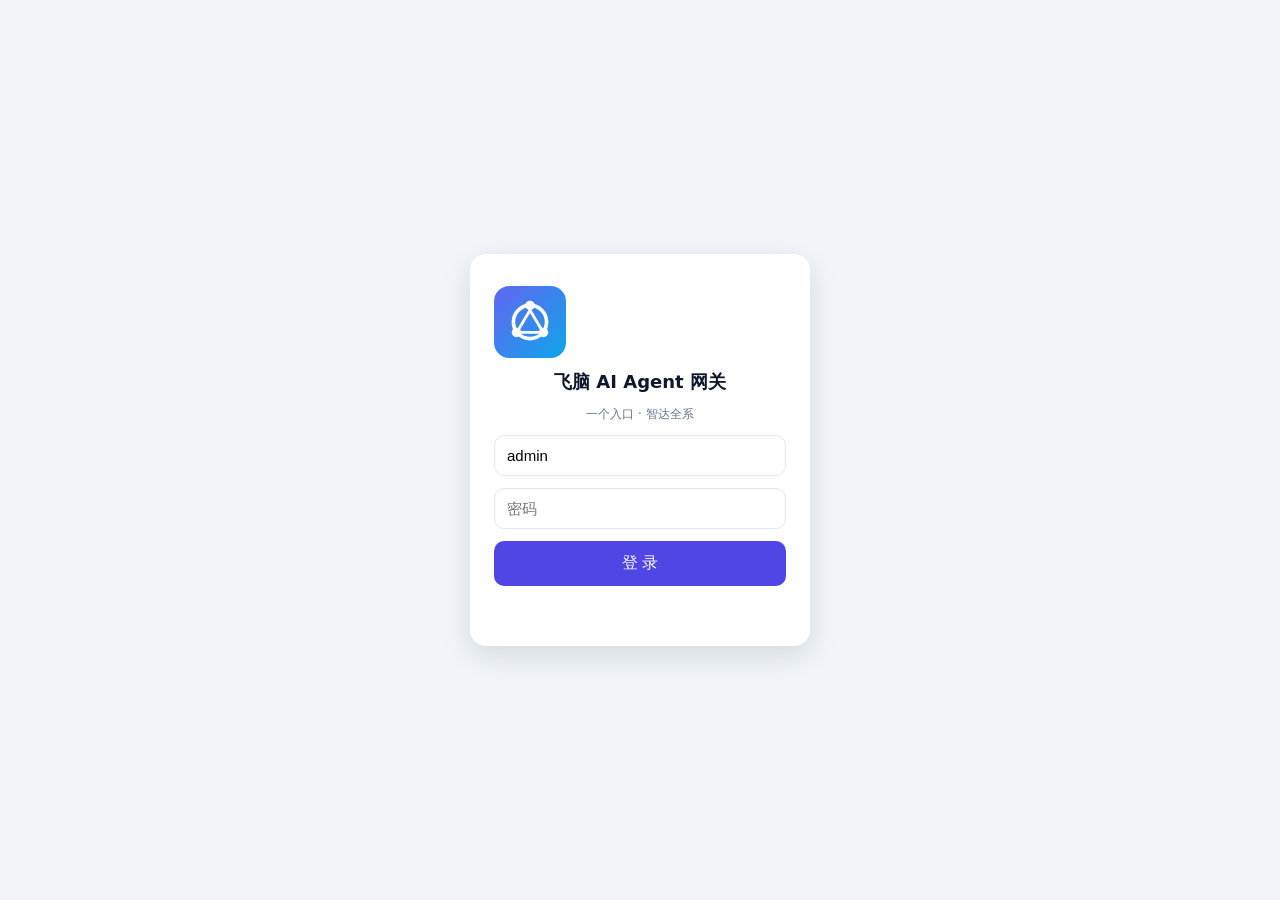
<file: frontend/index.html>
<!doctype html>
<html lang="zh-CN">
<head>
<meta charset="utf-8">
<meta name="viewport" content="width=device-width,initial-scale=1">
<title>飞脑AI Agent网关</title>
<link rel="icon" href="icon.svg">
<link rel="stylesheet" href="style.css">
</head>
<body>
<div id="lg" class="lg-wrap">
  <form id="lgf" class="lg">
    <img src="icon.svg" width="72" height="72">
    <h1>飞脑 AI Agent 网关</h1>
    <p>一个入口 · 智达全系</p>
    <input id="lg-u" placeholder="账号" value="admin" autocomplete="username">
    <input id="lg-p" type="password" placeholder="密码" autocomplete="current-password">
    <button>登 录</button>
    <em id="lg-err"></em>
  </form>
</div>
<div id="main" hidden>
  <header><img src="icon.svg" width="24" height="24"><b>飞脑</b>
    <nav id="nav"><a data-k="chat" class="on">对话</a><a data-k="pilots">三试点</a><a data-k="agent">飞执</a><a data-k="approvals">飞审</a><a data-k="memory">飞忆</a><a data-k="harness">飞构</a><a data-k="audit">审计</a></nav>
    <span id="who"></span>
  </header>
  <section id="view"></section>
</div>
<script src="app.js"></script>
</body>
</html>
</file>
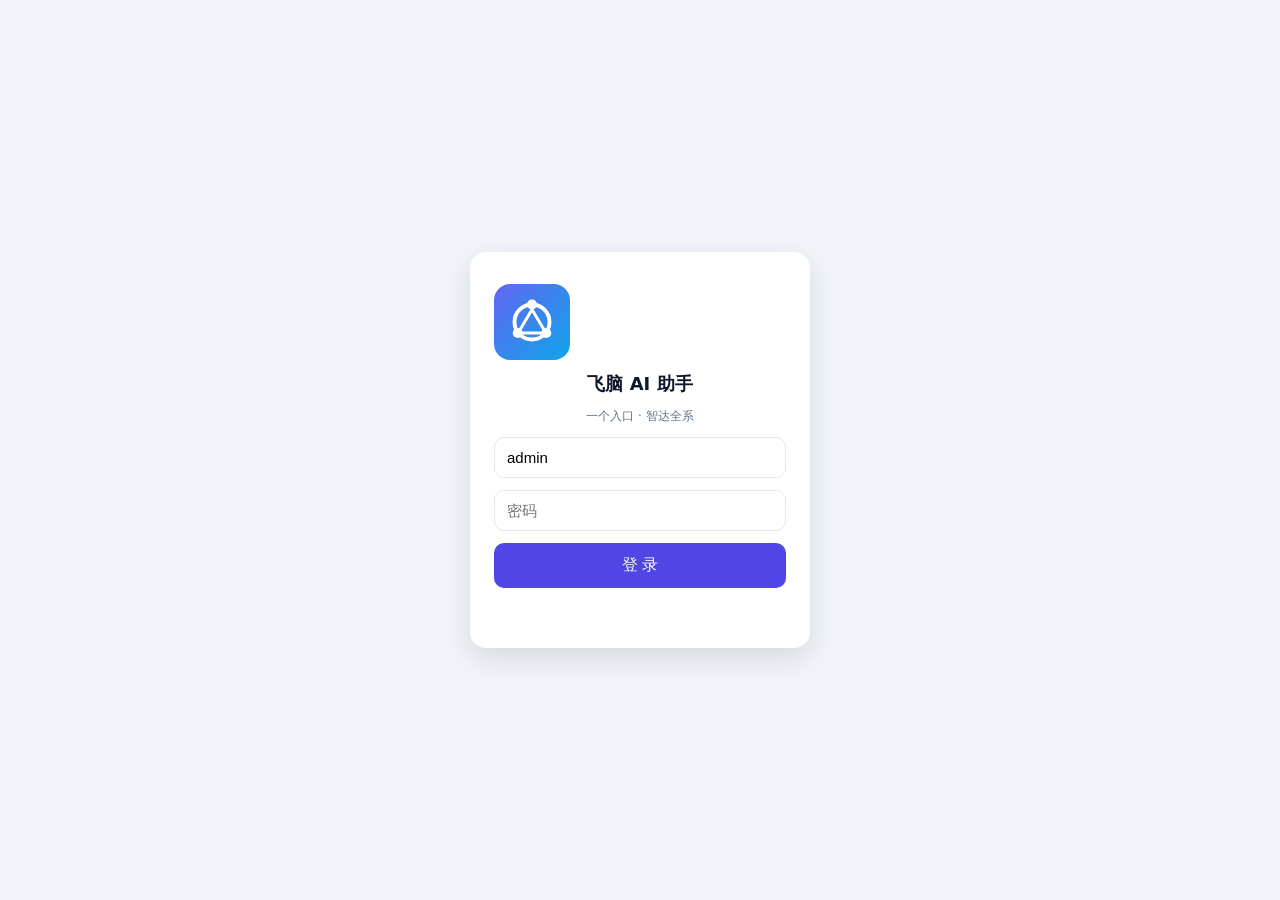
<file: mobile/index.html>
<!doctype html>
<html lang="zh-CN">
<head>
<meta charset="utf-8">
<meta name="viewport" content="width=device-width,initial-scale=1,viewport-fit=cover">
<meta name="theme-color" content="#4f46e5">
<title>飞脑</title>
<link rel="manifest" href="manifest.webmanifest">
<link rel="icon" href="icon.svg">
<link rel="apple-touch-icon" href="icon.svg">
<link rel="stylesheet" href="style.css">
</head>
<body>
<div id="lg" class="lg-wrap">
  <form id="lgf" class="lg">
    <img src="icon.svg" width="76" height="76">
    <h1>飞脑 AI 助手</h1>
    <p>一个入口 · 智达全系</p>
    <input id="lg-u" placeholder="账号" value="admin" autocomplete="username">
    <input id="lg-p" type="password" placeholder="密码" autocomplete="current-password">
    <button>登 录</button>
    <em id="lg-err"></em>
  </form>
</div>
<div id="main" hidden>
  <header><img src="icon.svg" width="24" height="24"><b>飞脑</b><span id="pg">对话</span></header>
  <div class="chips">
    <a data-p="ask">📚 知识问答</a><a data-p="nl2api">📊 智能查数</a><a data-p="script">💬 客服话术</a><a data-p="chat" class="on">自由对话</a>
  </div>
  <div id="msgs" class="msgs"></div>
  <div class="inp"><textarea id="itx" placeholder="输入…"></textarea><button id="isend">发</button></div>
</div>
<script src="config.js"></script>
<script src="app.js"></script>
</body>
</html>
</file>
<file: frontend/style.css>
:root{--pri:#4f46e5;--bg:#f1f5f9}
*{box-sizing:border-box;margin:0}
[hidden]{display:none!important}
body{font-family:system-ui,"Microsoft YaHei";background:var(--bg);color:#0f172a;font-size:14px}
.lg-wrap{display:flex;align-items:center;justify-content:center;min-height:100vh;padding:20px}
.lg{background:#fff;border-radius:16px;padding:32px 24px;width:100%;max-width:340px;display:flex;flex-direction:column;gap:12px;text-align:center;box-shadow:0 10px 30px rgba(15,23,42,.12)}
.lg h1{font-size:18px}.lg p{color:#64748b;font-size:12px}
.lg input{border:1px solid #e2e8f0;border-radius:10px;padding:11px 12px;font-size:15px}
.lg button{background:var(--pri);border:0;color:#fff;border-radius:10px;padding:12px;font-size:16px;cursor:pointer}
.lg em{color:#dc2626;font-size:12px;font-style:normal;min-height:16px}
header{position:sticky;top:0;display:flex;align-items:center;gap:10px;padding:10px 16px;background:var(--pri);color:#fff}
header b{font-size:15px}
header nav{display:flex;gap:4px;margin-left:12px}
header nav a{color:#c7d2fe;padding:5px 12px;border-radius:8px;cursor:pointer;font-size:13px;text-decoration:none}
header nav a.on{background:rgba(255,255,255,.18);color:#fff;font-weight:600}
header span{margin-left:auto;font-size:12px;opacity:.85}
#view{max-width:900px;margin:0 auto;padding:14px}
.chat{background:#fff;border-radius:14px;display:flex;flex-direction:column;height:calc(100vh - 120px)}
.msgs{flex:1;overflow-y:auto;padding:14px;display:flex;flex-direction:column;gap:10px}
.msg{max-width:78%;padding:10px 13px;border-radius:12px;line-height:1.6;white-space:pre-wrap;word-break:break-word}
.msg.me{align-self:flex-end;background:var(--pri);color:#fff}
.msg.ai{align-self:flex-start;background:#f1f5f9}
.msg.meta{align-self:flex-start;background:transparent;color:#64748b;font-size:11px;padding:0 4px;max-width:78%}
.cbar{display:flex;align-items:center;gap:8px;padding:8px 10px;border-bottom:1px solid #e2e8f0;flex-wrap:wrap}
.cbar select{flex:1;min-width:160px;border:1px solid #e2e8f0;border-radius:8px;padding:6px 8px;font-size:12px;font-family:inherit;background:#fff}
.cbar button{background:#eef2ff;color:var(--pri);border:0;border-radius:8px;padding:6px 12px;font-size:12px;cursor:pointer}
.cstat{color:#64748b;font-size:11px}
.inp{display:flex;gap:8px;padding:10px;border-top:1px solid #e2e8f0}
.inp textarea{flex:1;border:1px solid #e2e8f0;border-radius:10px;padding:10px;font-size:14px;resize:none;height:44px;font-family:inherit}
.inp button{background:var(--pri);border:0;color:#fff;border-radius:10px;padding:0 20px;cursor:pointer}
.pilots{display:grid;grid-template-columns:1fr 1fr 1fr;gap:12px}
.pilot{background:#fff;border-radius:14px;padding:16px}
.pilot h3{color:var(--pri);margin-bottom:8px;font-size:15px}
.pilot textarea{width:100%;border:1px solid #e2e8f0;border-radius:10px;padding:9px;font-size:13px;min-height:64px;font-family:inherit}
.pilot button{margin-top:8px;background:var(--pri);border:0;color:#fff;border-radius:8px;padding:8px 16px;cursor:pointer}
.pilot .out{margin-top:10px;background:#f8fafc;border-radius:10px;padding:10px;font-size:12px;line-height:1.7;white-space:pre-wrap;max-height:220px;overflow-y:auto}
.kpis{display:grid;grid-template-columns:repeat(4,1fr);gap:10px;margin-bottom:12px}
.kpi{background:#fff;border-radius:12px;padding:14px}
.kpi b{font-size:22px;color:var(--pri)}
.kpi span{display:block;color:#64748b;font-size:12px;margin-top:2px}
table{width:100%;border-collapse:collapse;background:#fff;border-radius:12px;overflow:hidden}
th,td{padding:8px 10px;font-size:12px;text-align:left;border-bottom:1px solid #f1f5f9}
th{background:#f8fafc;color:#64748b}
.tag{display:inline-block;padding:1px 8px;border-radius:999px;background:#e2e8f0;font-size:11px}
.tag.ok{background:#dcfce7;color:#166534}
.tag.bad{background:#fee2e2;color:#991b1b}
.apv-title{font-size:15px;font-weight:700;color:var(--pri);margin-bottom:8px;letter-spacing:.5px}
.apv-bar{display:flex;align-items:baseline;gap:10px;flex-wrap:wrap;margin-bottom:10px}
.apv-bar b{font-size:16px}
.apv-bar span{color:#64748b;font-size:12px}
.apv-tabs{display:flex;gap:6px;margin-bottom:12px;flex-wrap:wrap}
.apv-tabs button{background:#fff;border:1px solid #e2e8f0;color:#475569;border-radius:999px;padding:5px 14px;font-size:12px;cursor:pointer}
.apv-tabs button.on{background:var(--pri);border-color:var(--pri);color:#fff;font-weight:600}
.apv-list{display:flex;flex-direction:column;gap:10px}
.apv-empty{background:#fff;border-radius:12px;padding:18px;color:#64748b;font-size:13px;line-height:1.7}
.apv-card{background:#fff;border-radius:12px;padding:14px;border-left:4px solid #f59e0b}
.apv-h{display:flex;align-items:center;gap:8px;margin-bottom:6px}
.apv-h b{font-size:14px}
.apv-kv{color:#64748b;font-size:11px;line-height:1.8}
.apv-goal{font-size:12px;margin:4px 0;color:#0f172a}
.apv-args{background:#f8fafc;border-radius:8px;padding:8px;font-family:ui-monospace,Consolas,monospace;font-size:11px;color:#334155;margin:6px 0;word-break:break-all}
.apv-res{background:#f0fdf4;border-radius:8px;padding:8px;font-size:11px;color:#166534;margin:6px 0;word-break:break-all}
.apv-out{font-size:12px;color:#334155;white-space:pre-wrap;margin:6px 0;line-height:1.7}
.apv-act{display:flex;gap:8px;margin-top:6px}
.apv-act button{border:0;border-radius:8px;padding:8px 16px;font-size:12px;cursor:pointer}
.apv-act .go{background:#16a34a;color:#fff}
.apv-act .no{background:#fee2e2;color:#991b1b}
.apv-act button[disabled]{opacity:.6;cursor:default}
.mem-x{margin-left:auto;background:#0ea5e9!important;border-color:#0ea5e9!important;color:#fff!important;font-weight:600}
.mem-card{border-left-color:#0ea5e9}
.mem-card .apv-h b{font-weight:600;color:#0f172a}
.mem-note,.mem-note2{font-size:12px;color:#64748b;line-height:1.7;margin-top:8px}
.mem-note2{margin-top:0}
.hs-actions{display:flex;align-items:center;gap:10px;flex-wrap:wrap;margin-bottom:12px}
.hs-actions button{background:#eef2ff;color:var(--pri);border:0;border-radius:8px;padding:7px 14px;font-size:12px;cursor:pointer}
.hs-hint{color:#64748b;font-size:11px}
.hs-active{border-left-color:#16a34a!important}
.hs-diff{background:#0f172a;color:#e2e8f0;border-radius:12px;padding:12px;font-size:11px;line-height:1.6;overflow:auto;max-height:340px;margin-top:12px;white-space:pre}
</file>
<file: mobile/style.css>
:root{--pri:#4f46e5;--bg:#f1f5f9}
*{box-sizing:border-box;margin:0}
body{font-family:system-ui,"Microsoft YaHei";background:var(--bg);color:#0f172a;font-size:14px;display:flex;flex-direction:column;height:100vh}
.lg-wrap{display:flex;align-items:center;justify-content:center;flex:1;padding:20px}
.lg{background:#fff;border-radius:16px;padding:32px 24px;width:100%;max-width:340px;display:flex;flex-direction:column;gap:12px;text-align:center;box-shadow:0 10px 30px rgba(15,23,42,.12)}
.lg h1{font-size:18px}.lg p{color:#64748b;font-size:12px}
.lg input{border:1px solid #e2e8f0;border-radius:10px;padding:11px 12px;font-size:15px}
.lg button{background:var(--pri);border:0;color:#fff;border-radius:10px;padding:12px;font-size:16px;cursor:pointer}
.lg em{color:#dc2626;font-size:12px;font-style:normal;min-height:16px}
header{display:flex;align-items:center;gap:8px;padding:10px 14px;background:var(--pri);color:#fff;padding-top:calc(10px + env(safe-area-inset-top))}
header b{font-size:15px}header span{font-size:12px;opacity:.85;margin-left:auto}
.chips{display:flex;gap:6px;padding:8px 10px;overflow-x:auto;background:#fff;border-bottom:1px solid #e2e8f0}
.chips a{flex-shrink:0;padding:6px 12px;border-radius:999px;background:#e2e8f0;font-size:12px;color:#475569;text-decoration:none;cursor:pointer}
.chips a.on{background:var(--pri);color:#fff}
.msgs{flex:1;overflow-y:auto;padding:12px;display:flex;flex-direction:column;gap:8px}
.msg{max-width:82%;padding:9px 12px;border-radius:12px;line-height:1.6;white-space:pre-wrap;word-break:break-word;font-size:13px}
.msg.me{align-self:flex-end;background:var(--pri);color:#fff}
.msg.ai{align-self:flex-start;background:#fff}
.inp{display:flex;gap:8px;padding:8px 10px;background:#fff;border-top:1px solid #e2e8f0;padding-bottom:calc(8px + env(safe-area-inset-bottom))}
.inp textarea{flex:1;border:1px solid #e2e8f0;border-radius:10px;padding:9px;font-size:14px;resize:none;height:40px;font-family:inherit}
.inp button{background:var(--pri);border:0;color:#fff;border-radius:10px;padding:0 18px;cursor:pointer}
</file>
